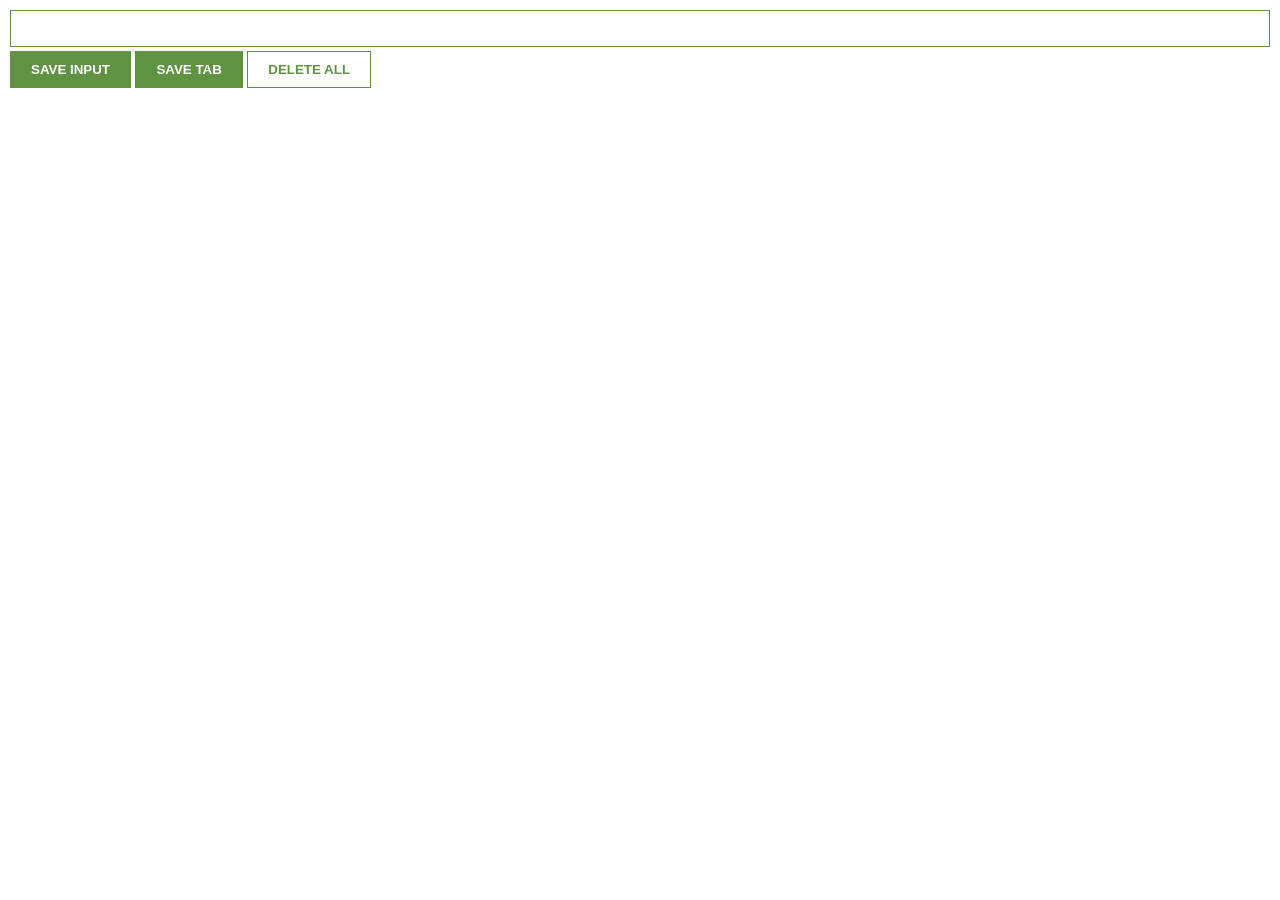
<file: 06-chrome-ext/index.html>
<html>
    <head>
        <link rel="stylesheet" href="index.css">
    </head>
    <body>
        <input type="text" id="input-el">
        <button id="input-btn">SAVE INPUT</button>
        <button id="tab-btn">SAVE TAB</button>
        <button id="delete-btn">DELETE ALL</button>
        <ul id="ul-el">
        </ul>
        <script src="index.js"></script>
    </body>
</html>
</file>
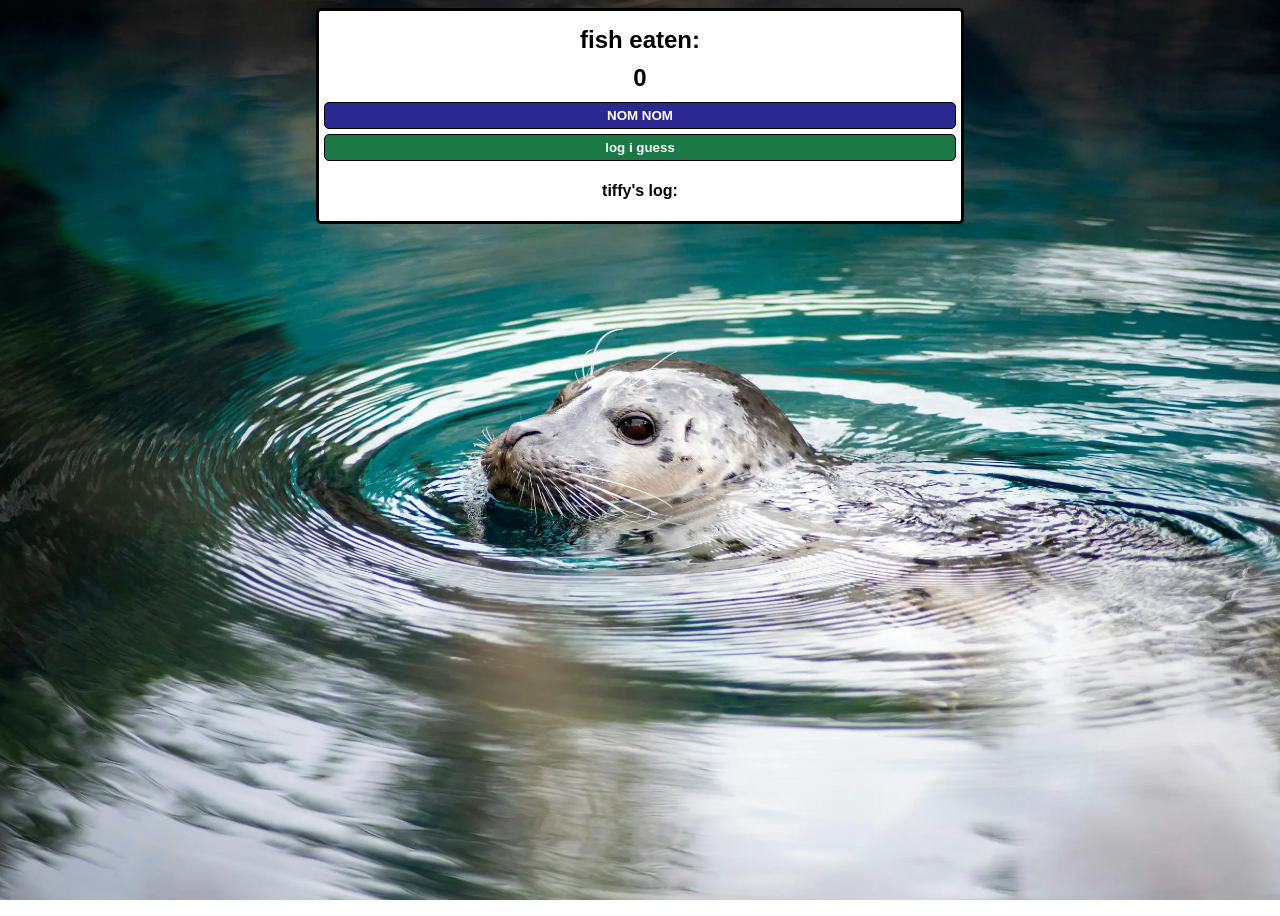
<file: page1.html>
<html>
    <head>
        <link rel="stylesheet" href="page1.css">
        <meta name="viewport" content="width=device-width, initial-scale=1">
    </head>
    <body>
        <div class="container">
            <h1>fish eaten:</h1>
            <h2 id="count-el">0</h2>
            <button id="increment-btn" onclick="increment()">NOM NOM</button>
            <button id="save-btn" onclick="save()">log i guess</button>
            <p id="save-el">tiffy's log: </p>
        </div>
        <script src="page1.js"></script>
    </body>
</html>
</file>
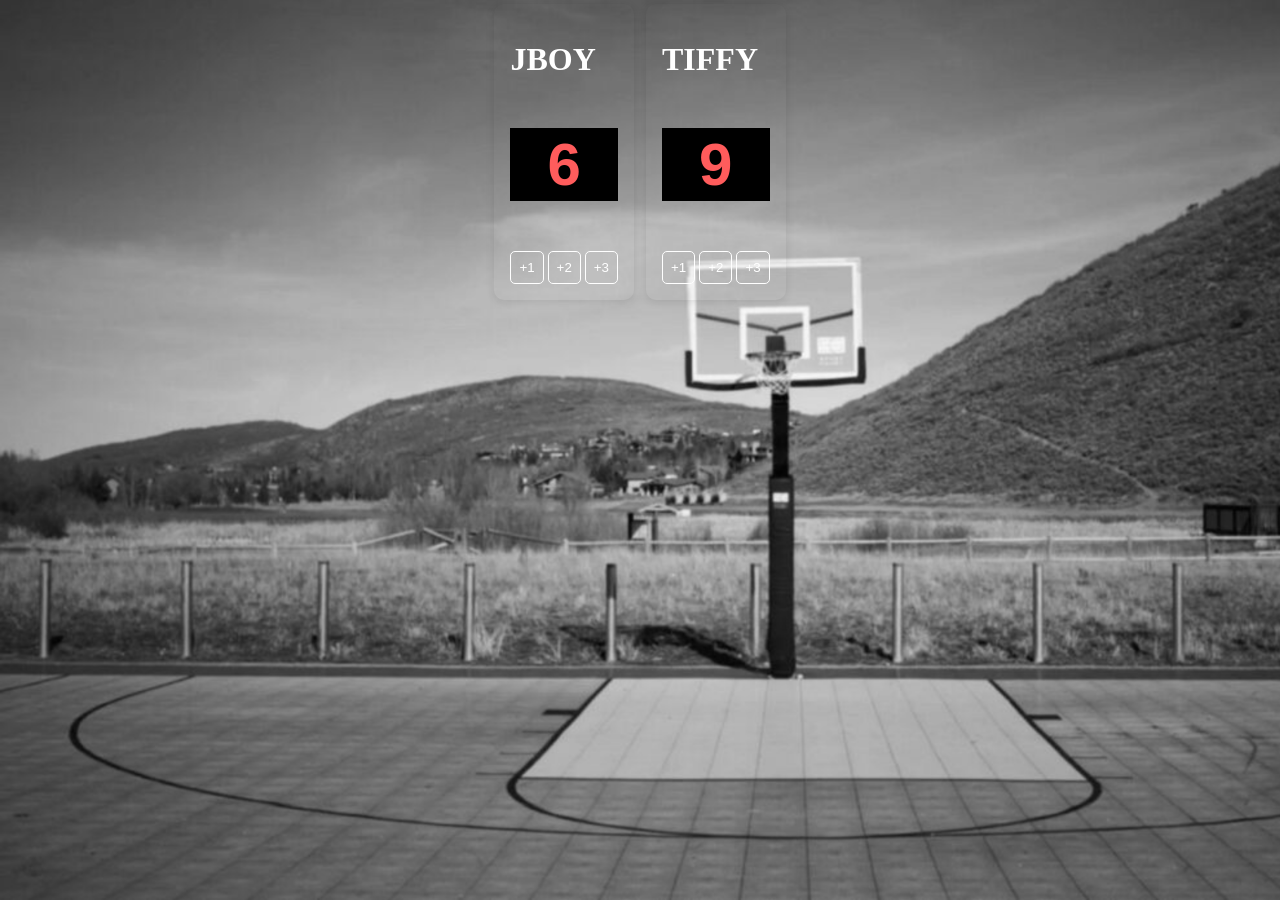
<file: page2.html>
<html>
    <head>
        <link rel="stylesheet" href="page2.css">
        <meta name="viewport" content="width=device-width, initial-scale=1">
        <link href="https://fonts.cdnfonts.com/css/cursed-timer-ulil" rel="stylesheet">
    </head>
    <body>
        <div class="scoreboard">
            <div class="container">
                <h1>JBOY</h1>
                <h2 id="home-score">6</h2>
                <button id="home1-btn" onclick="home1()">+1</button>
                <button id="home2-btn" onclick="home2()">+2</button>
                <button id="home3-btn" onclick="home3()">+3</button>
            </div>
            <div class="container">
                <h1>TIFFY</h1>
                <h2 id="guest-score">9</h2>
                <button id="guest1-btn" onclick="guest1()">+1</button>
                <button id="guest2-btn" onclick="guest2()">+2</button>
                <button id="guest3-btn" onclick="guest3()">+3</button>
            </div>
        </div>
        <script src="page2.js"></script>
    </body>
</html>
</file>
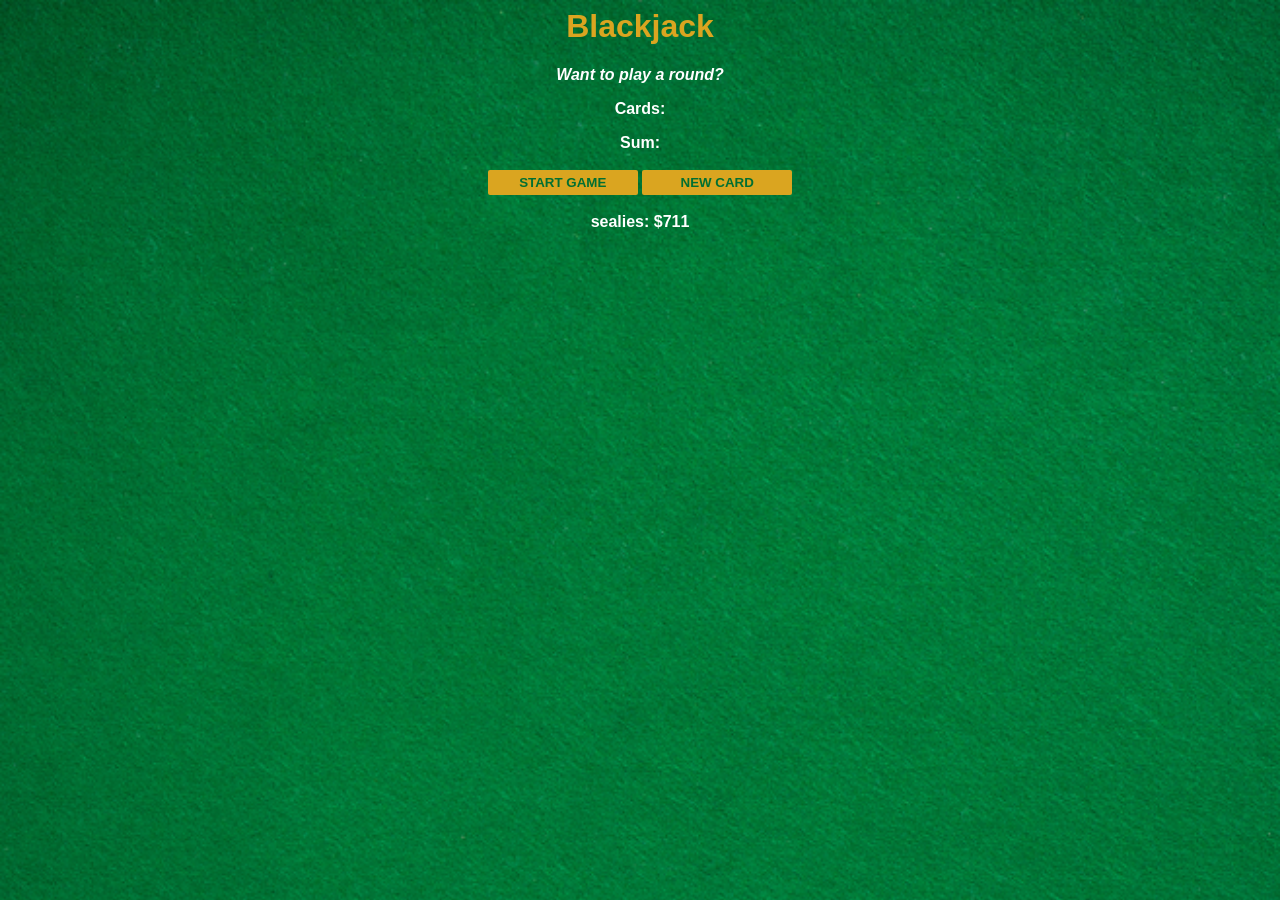
<file: page3.html>
<html>
    <head>
        <link rel="stylesheet" href="page3.css">
    </head>
    <body>
        <h1>Blackjack</h1>
        <p id="message-el">Want to play a round?</p>
        <p id="cards-el">Cards:</p>
        <p id="sum-el">Sum:</p>
        <button onclick="startGame()">START GAME</button>
        <button onclick="newCard()">NEW CARD</button>
        <p id="player-el"></p>
        <script src="page3.js"></script>
    </body>
</html>
</file>
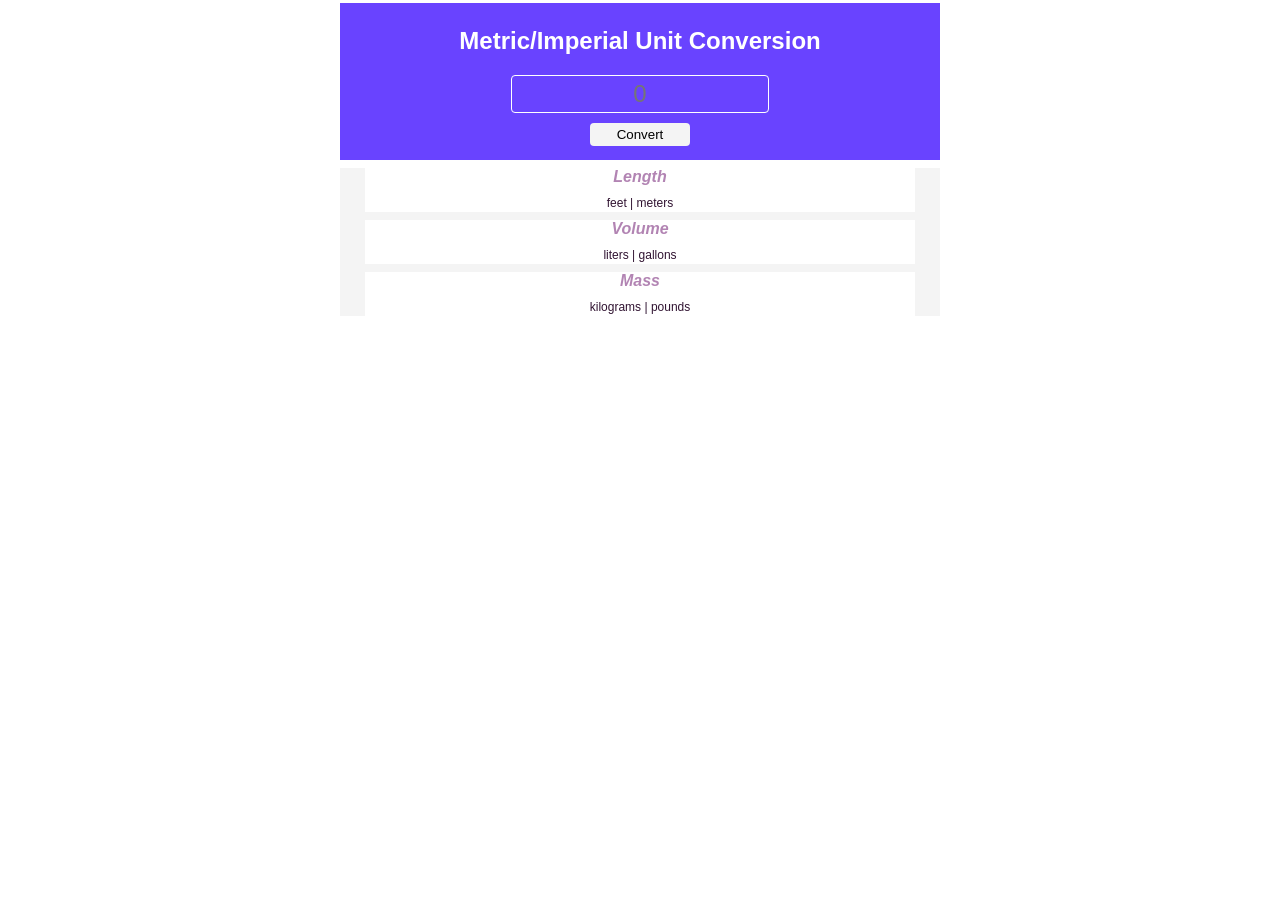
<file: 07-unit-converter/page7.html>
<!DOCTYPE html>
<html>
    <head>
        <link rel="stylesheet" href="page7.css">
    </head>
    <body>
        <div class="container">
            <div id="input-div">
                <h2>Metric/Imperial Unit Conversion</h2>
                <input type="text" id="input-el" placeholder="0">
                <button id="convert-btn">Convert</button>
            </div>
            <div id="results-div">
                <div class="card">
                    <h4>Length</h4>
                    <p id="length"> feet |  meters</p>
                </div>
                <div class="card">
                    <h4>Volume</h4>
                    <p id="volume">liters | gallons</p>
                </div>
                <div class="card">
                    <h4>Mass</h4>
                    <p id="mass"> kilograms | pounds</p>
                </div>
            </div>
        </div>
        <script src="page7.js"></script>
    </body>
</html>
</file>
<file: 06-chrome-ext/index.css>
body {
    margin: 0;
    padding: 10px;
    font-family: Arial, Helvetica, sans-serif;
    min-width: 400px;
}

input {
    width: 100%;
    padding: 10px;
    box-sizing: border-box;
    border: 1px solid #5f9341;
    margin-bottom: 4px;
}

button {
    background: #5f9341;
    color: white;
    padding: 10px 20px;
    border: 1px solid #5f9341;
    font-weight: bold;
}

#delete-btn {
    background: white;
    color: #5f9341;
}

ul {
    margin-top: 20px;
    list-style: none;
    padding-left: 0;
}

li {
    margin-top: 5px;
}

a {
    color: #5f9341;
}
</file>
<file: page1.css>
body {
    background-image: url("img/seal.png");
    background-size: cover;
    background-attachment: fixed;
    font-family: 'Open Sans', 'Helvetica Neue', sans-serif;
    text-align: center;
    height: 100vh;
}

.container {
    background: white;
    max-width: 50%;
    margin: auto;
    border: 3px solid black;
    border-radius: 5px;
    display: flex;
    flex-direction: column;
    padding: 5px;
}

h1 {
    font-size: 24px;
    margin-top: 10px;
    margin-bottom: 10px;
}

h2 {
    font-size: 24px;
    margin-top: 0;
    margin-bottom: 10px;
}

button {
    border: 1px solid black;
    padding-top: 5px;
    padding-bottom: 5px;
    color: white;
    font-weight: bold;
    width: 100%;
    margin-bottom: 5px;
    border-radius: 5px;
}

#increment-btn {
    background: #2C2891;
}

#save-btn {
    background: #1C7947;
}

#save-el {
    font-weight: bold;
}

@media (max-width: 576px) {
    body {
        background-position: center 130%;
    }
}
</file>
<file: page2.css>
body {
    background-image: url(img/bball.png);
    background-size: cover;
    background-attachment: fixed;
    display: flex;
    justify-content: center;
    height: 100vh;
    margin: 0;
}

.scoreboard {
    justify-content: center;
    gap: 20px;
}

.container {
    display: inline-block;
    border-radius: 10px;
    padding: 16px;
    margin: 4px;
    box-shadow: 0 2px 8px rgba(0,0,0,0.1);

}

h1 {
    color: white;
}

h2 {
    background: black;
    color: #ff5c5c;
    font-family: 'Cursed Timer ULiL', sans-serif;
    font-size: 60px;
    text-align: center;
    padding: 2px;
}

button {
    background: transparent;
    border: 1px solid white;
    color: white;
    padding: 8px;
    border-radius: 5px;
}

@media (max-width: 576px) {
    body {
        background-position: center 130%;
    }
}
</file>
<file: page3.css>
body {
    font-family: 'Trebuchet MS', 'Lucida Sans Unicode', 'Lucida Grande', Arial, sans-serif;
    background-image: url("img/blackjacktable.png");
    background-size: cover;
    font-weight: bold;
    color: white;
    text-align: center;
}

h1 {
    color: goldenrod;
}

#message-el {
    font-style: italic;
}

button {
    color: #016f32;
    width: 150px;
    background: goldenrod;
    padding-top: 5px;
    padding-bottom: 5px;
    font-weight: bold;
    border: none;
    border-radius: 2px;
    margin-bottom: 2px;
    margin-top: 2px;
}
</file>
<file: 07-unit-converter/page7.css>
body {
    margin: 0;
    padding: 2px;
    font-family: Arial, Helvetica, sans-serif;
}

.container {
    width: 600px;
    text-align: center;
    margin: 1px auto;

}

#input-div {
    background: #6943FF;
    color: #FFFFFF;
    padding: 4px;
}


input {
    display: block;
    width: 240px;
    margin: 10px auto;
    font-size: 24px;
    text-align: center;
    color:#FFFFFF; 
    background: none;
    border: 1px solid #FFFFFF;
    border-radius: 4px;
    padding: 4px 8px;
}

button {
    display: block;
    width: 100px;
    margin: 10px auto;
    padding: 4px 8px;
    background: #f4f4f4;
    border: none;
    border-radius: 4px;
    
}

#results-div {
    background: #f4f4f4;

}

.card {
    display: block;
    width: 550px;
    margin-left: auto;
    margin-right: auto;
    background: #ffffff;
}

.card h4 {
    color: #b284b3;
    font-style: italic;
    margin-top: 8px;
    margin-bottom: 8px;
}

.card p {
    color: #311432; 
    font-weight: lighter;
    font-size: 12px;
    padding: 2px;
    margin: 0;
}
</file>
